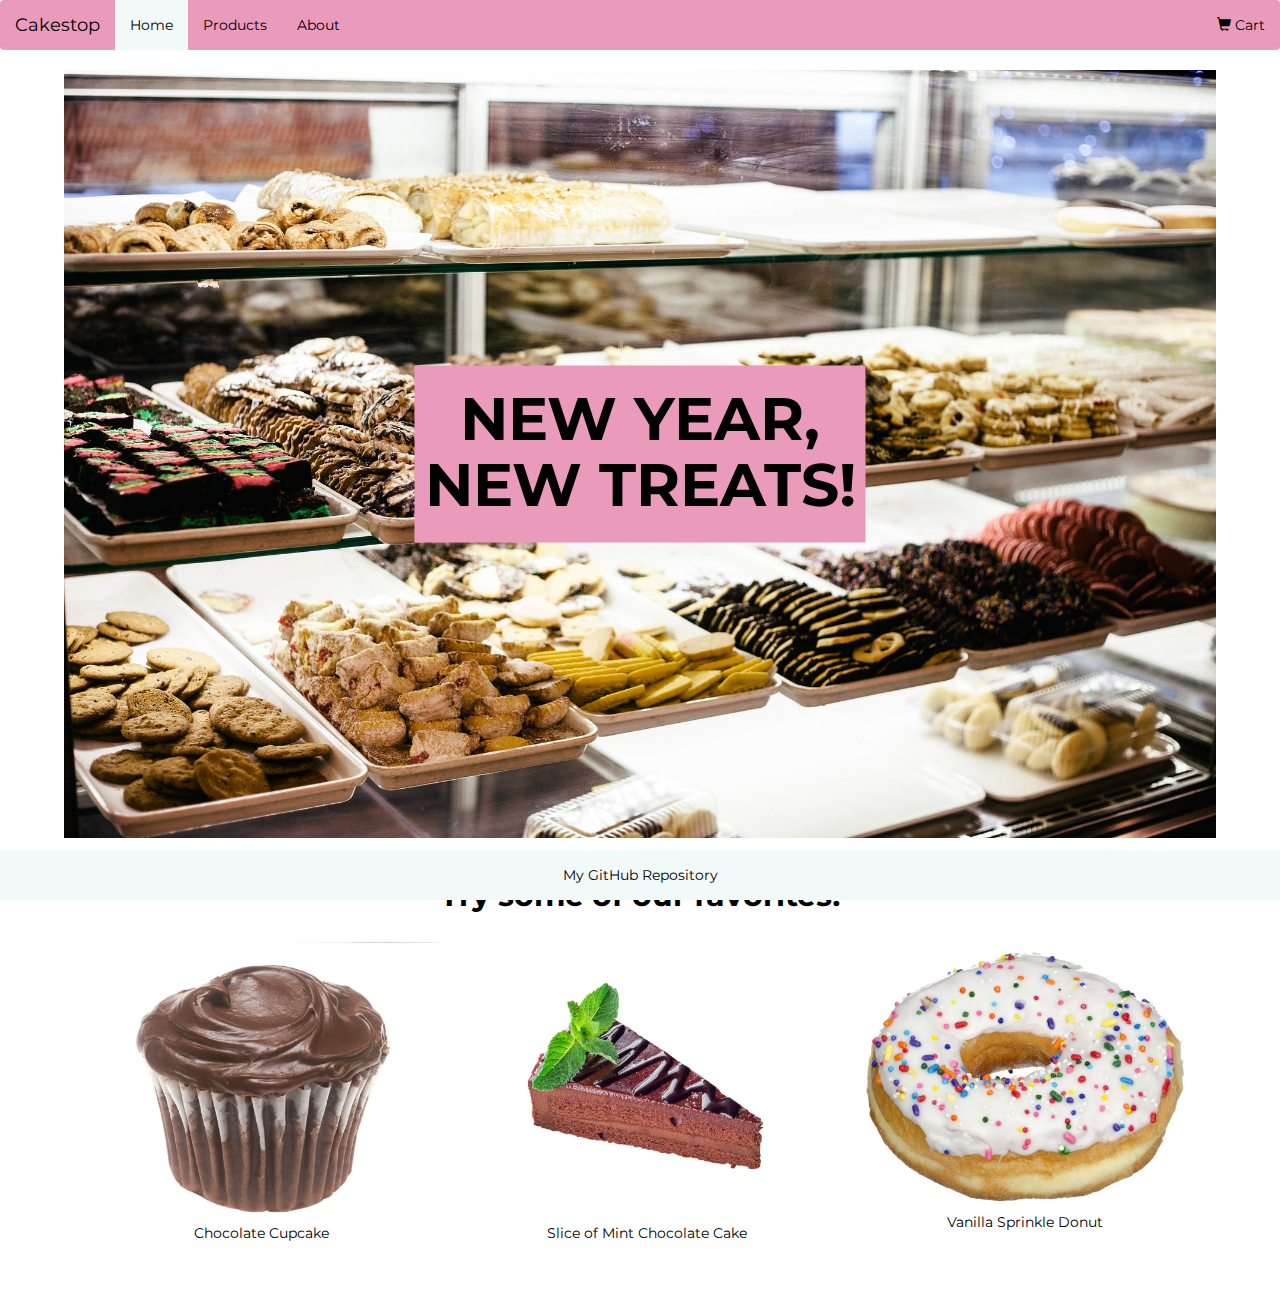
<file: index.html>
<!DOCTYPE html>
<html>
<head>
  <title>Cakestop</title>
  <link href="https://fonts.googleapis.com/css?family=Montserrat&display=swap" rel="stylesheet">
  <link rel="stylesheet" href="https://maxcdn.bootstrapcdn.com/bootstrap/3.4.1/css/bootstrap.min.css">
  <script src="https://ajax.googleapis.com/ajax/libs/jquery/3.4.1/jquery.min.js"></script>
  <script src="https://maxcdn.bootstrapcdn.com/bootstrap/3.4.1/js/bootstrap.min.js"></script>
  <link rel="stylesheet" href="styles.css" />
</head>
<body>

  <nav class="navbar navbar-inverse">
    <div class="container-fluid">
      <div class="navbar-header">
        <a class="navbar-brand" href="index.html">Cakestop</a>
      </div>
      <ul class="nav navbar-nav">
        <li class="active"><a href="index.html">Home</a></li>
        <li><a href="products.html">Products</a></li>
        <li><a href="about.html">About</a></li>
      </ul>
      <ul class="nav navbar-nav navbar-right">
        <li><a href="cart.html"><span class="glyphicon glyphicon-shopping-cart"></span> Cart</a></li>
      </ul>
    </div>
  </nav>

<div class="page">
  <div class="home-image">
    <img src="images/home-15.jpg" alt="" style="width:100%;">
    <div class="centered"><h1>new year, <br>new treats!</h1></div>
  </div>
  <hr>
  <h2 id=home-text>Try some of our favorites!</h2>
  <div class="grid-container">
    <a href="product.html"><div class="grid-item"><img src="images/img-1.jpg"/><p>Chocolate Cupcake</p></div></a>
    <a href="product.html"><div class="grid-item"><img src="images/img-9.jpg"/><p>Slice of Mint Chocolate Cake</p></div></a>
    <a href="product.html"><div class="grid-item"><img src="images/img-10.jpg"/><p>Vanilla Sprinkle Donut</p></div></a>
  </div>
</div>

<footer>
    <a href="https://github.com/elizabethg123/cakestop"> My GitHub Repository</a>
</footer>
</body>
</html>
</file>
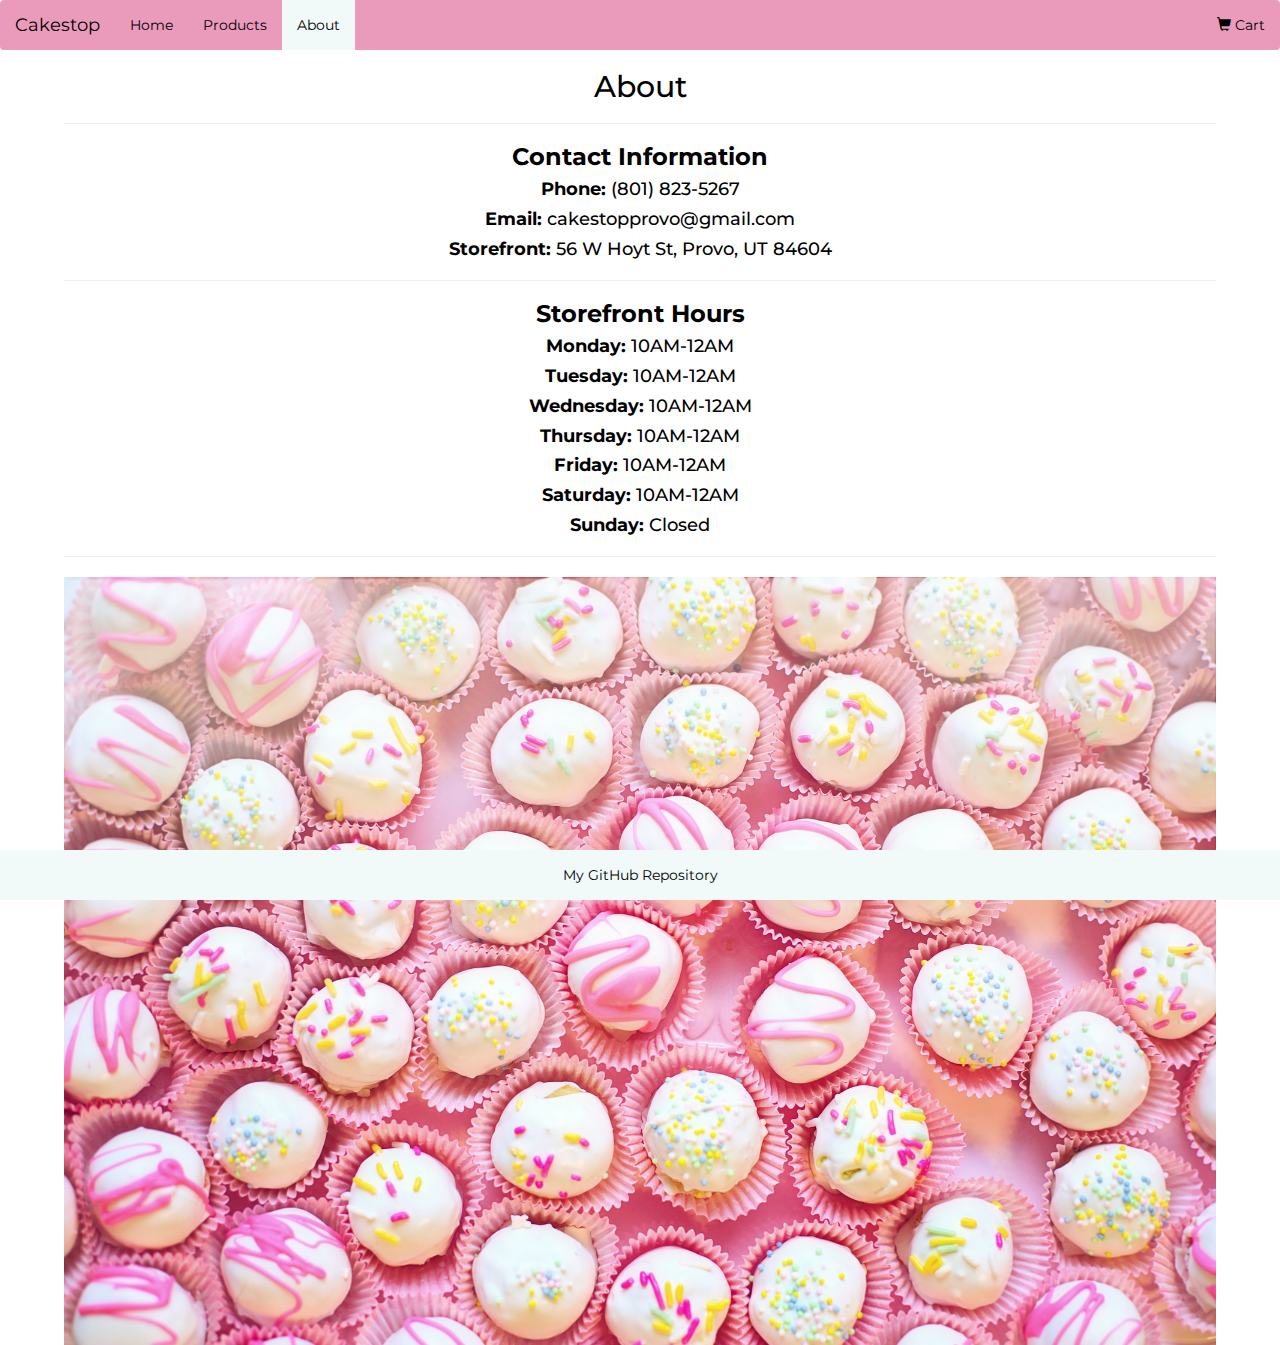
<file: about.html>
<!DOCTYPE html>
<html>
<head>
  <title>Cakestop</title>
  <link href="https://fonts.googleapis.com/css?family=Montserrat&display=swap" rel="stylesheet">
  <link rel="stylesheet" href="https://maxcdn.bootstrapcdn.com/bootstrap/3.4.1/css/bootstrap.min.css">
  <script src="https://ajax.googleapis.com/ajax/libs/jquery/3.4.1/jquery.min.js"></script>
  <script src="https://maxcdn.bootstrapcdn.com/bootstrap/3.4.1/js/bootstrap.min.js"></script>
  <link rel="stylesheet" href="styles.css" />
</head>
<body>

  <nav class="navbar navbar-inverse">
    <div class="container-fluid">
      <div class="navbar-header">
        <a class="navbar-brand" href="index.html">Cakestop</a>
      </div>
      <ul class="nav navbar-nav">
        <li><a href="index.html">Home</a></li>
        <li><a href="products.html">Products</a></li>
        <li class="active"><a href="about.html">About</a></li>
      </ul>
      <ul class="nav navbar-nav navbar-right">
        <li><a href="cart.html"><span class="glyphicon glyphicon-shopping-cart"></span> Cart</a></li>
      </ul>
    </div>
  </nav>

<div class="page">
    <h2>About</h2>
    <hr>
    <h3><strong>Contact Information</strong></h3>
    <h4><strong>Phone:</strong> (801) 823-5267</h4>
    <h4><strong>Email:</strong> cakestopprovo@gmail.com</h4>
    <h4><strong>Storefront:</strong> 56 W Hoyt St, Provo, UT 84604</h4>
    <hr>
    <h3><strong>Storefront Hours</strong></h3>
    <h4><strong>Monday:</strong> 10AM-12AM</h4>
    <h4><strong>Tuesday:</strong> 10AM-12AM</h4>
    <h4><strong>Wednesday:</strong> 10AM-12AM</h4>
    <h4><strong>Thursday:</strong> 10AM-12AM</h4>
    <h4><strong>Friday:</strong> 10AM-12AM</h4>
    <h4><strong>Saturday:</strong> 10AM-12AM</h4>
    <h4><strong>Sunday:</strong> Closed</h4>
    <hr>
    <img src="images/home-14.jpg">
  </div>


<footer>
    <a href="https://github.com/BYU-CS-260-Winter-2020/lab-1-photography-website-elizabethg123"> My GitHub Repository</a>
</footer>
</body>
</html>
</file>
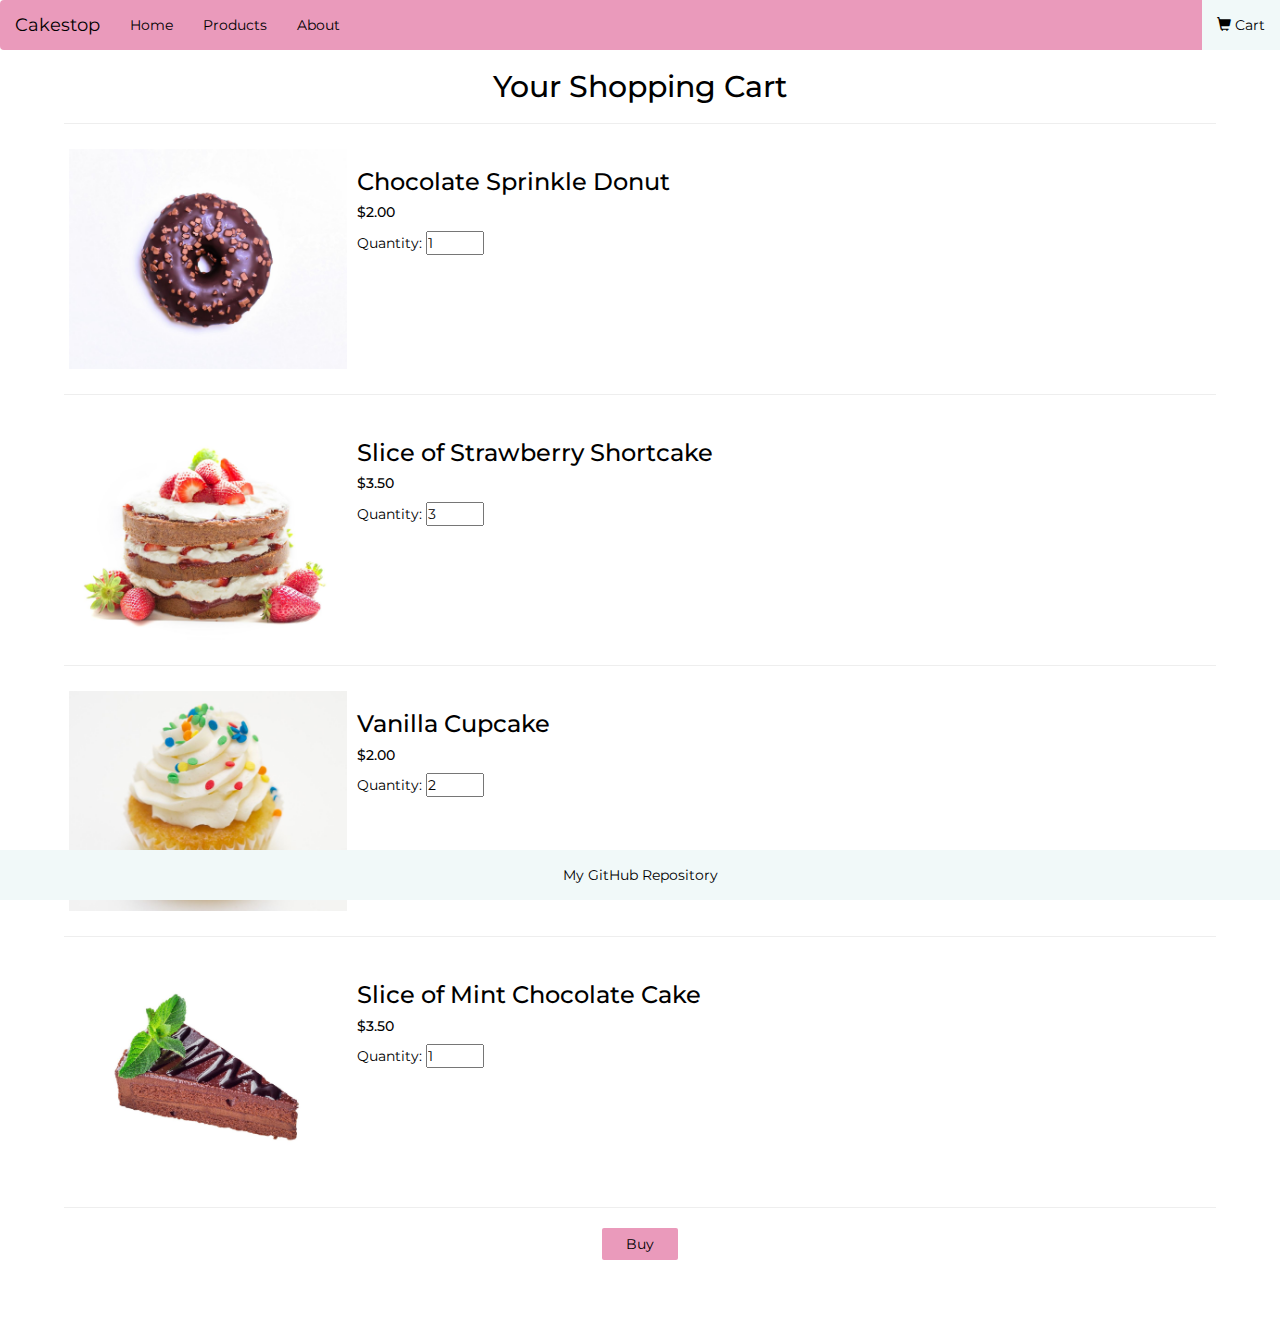
<file: cart.html>
<!DOCTYPE html>
<html>
<head>
  <title>Cakestop</title>
  <link href="https://fonts.googleapis.com/css?family=Montserrat&display=swap" rel="stylesheet">
  <link rel="stylesheet" href="https://maxcdn.bootstrapcdn.com/bootstrap/3.4.1/css/bootstrap.min.css">
  <script src="https://ajax.googleapis.com/ajax/libs/jquery/3.4.1/jquery.min.js"></script>
  <script src="https://maxcdn.bootstrapcdn.com/bootstrap/3.4.1/js/bootstrap.min.js"></script>
  <link rel="stylesheet" href="styles.css" />
</head>
<body>

  <nav class="navbar navbar-inverse">
    <div class="container-fluid">
      <div class="navbar-header">
        <a class="navbar-brand" href="index.html">Cakestop</a>
      </div>
      <ul class="nav navbar-nav">
        <li><a href="index.html">Home</a></li>
        <li><a href="products.html">Products</a></li>
        <li><a href="about.html">About</a></li>
      </ul>
      <ul class="nav navbar-nav navbar-right">
        <li class="active"><a href="cart.html"><span class="glyphicon glyphicon-shopping-cart"></span> Cart</a></li>
      </ul>
    </div>
  </nav>

<div class="page">
  <h2>Your Shopping Cart</h2>
  <hr>
  <a href="product.html"><div class="shopping-cart">
    <div class="cart-image">
      <img src="images/img-5.jpg" class="image" width="100%"/>
    </div>
    <div class="cart-text">
      <h3>Chocolate Sprinkle Donut</h3>
      <h5>$2.00</h5>
      <form action="cart.html">
        Quantity: <input type="text" name="quantity" value="1" maxlength="4" size="4">
      </form>
    </div>
  </div></a>
  <hr>

  <a href="product.html"><div class="shopping-cart">
    <div class="cart-image">
      <img src="images/img-7.jpg" class="image" width="100%"/>
    </div>
    <div class="cart-text">
      <h3>Slice of Strawberry Shortcake</h3>
      <h5>$3.50</h5>
      <form action="cart.html">
        Quantity: <input type="text" name="quantity" value="3" maxlength="4" size="4">
      </form>
    </div>
  </div></a>
  <hr>

  <a href="product.html"><div class="shopping-cart">
    <div class="cart-image">
      <img src="images/img-2.jpg" class="image" width="100%"/>
    </div>
    <div class="cart-text">
      <h3>Vanilla Cupcake</h3>
      <h5>$2.00</h5>
      <form action="cart.html">
        Quantity: <input type="text" name="quantity" value="2" maxlength="4" size="4">
      </form>
    </div>
  </div></a>
  <hr>

  <a href="product.html"><div class="shopping-cart">
    <div class="cart-image">
      <img src="images/img-9.jpg" class="image" width="100%"/>
    </div>
    <div class="cart-text">
      <h3>Slice of Mint Chocolate Cake</h3>
      <h5>$3.50</h5>
      <form action="cart.html">
        Quantity: <input type="text" name="quantity" value="1" maxlength="4" size="4">
      </form>
    </div>
  </div></a>
  <hr>
  <a href="#" class="buy">Buy</a>
  <br><br><br><br>

</div>


<footer>
    <a href="https://github.com/BYU-CS-260-Winter-2020/lab-1-photography-website-elizabethg123"> My GitHub Repository</a>
</footer>
</body>
</html>
</file>
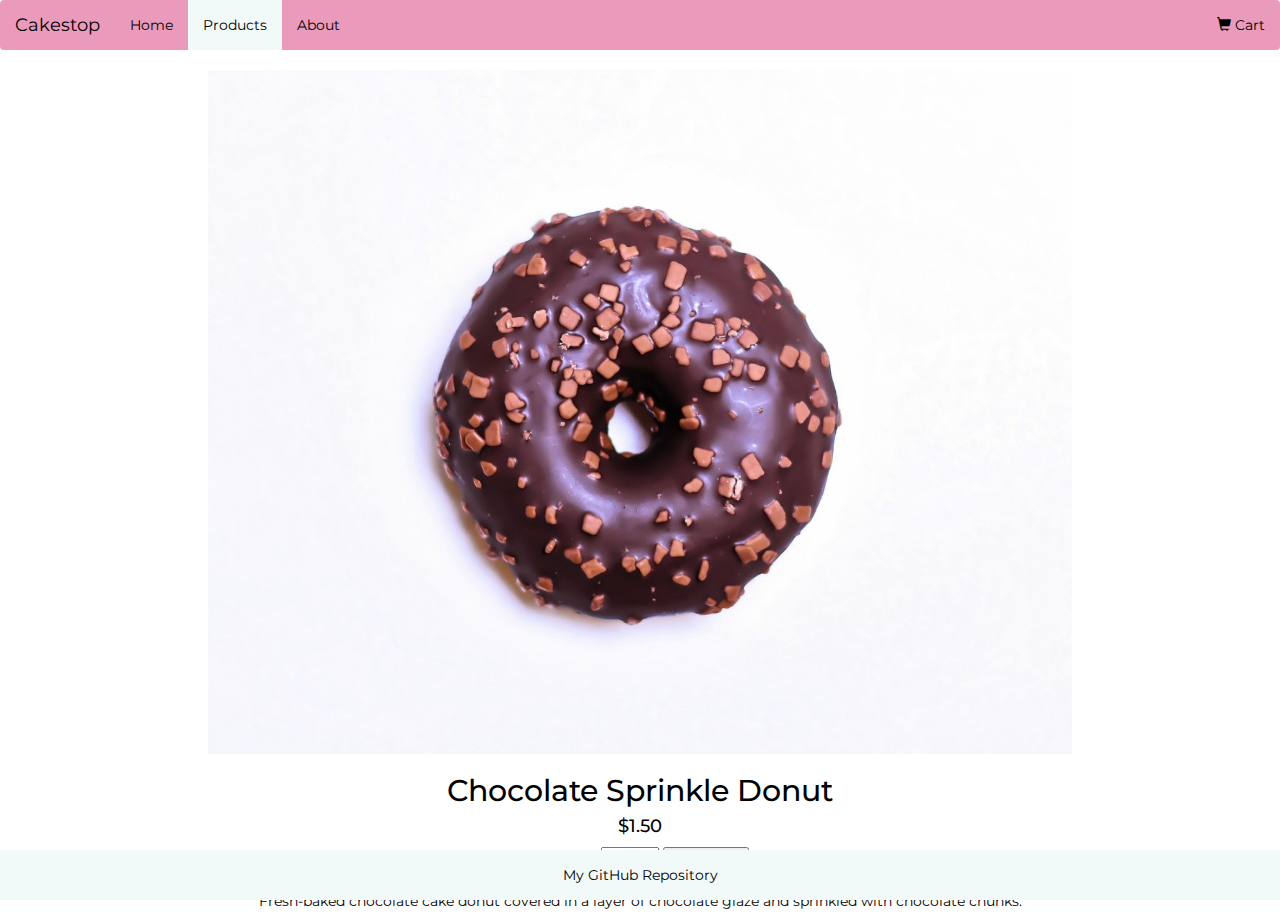
<file: product.html>
<!DOCTYPE html>
<html>
<head>
  <title>Cakestop</title>
  <link href="https://fonts.googleapis.com/css?family=Montserrat&display=swap" rel="stylesheet">
  <link rel="stylesheet" href="https://maxcdn.bootstrapcdn.com/bootstrap/3.4.1/css/bootstrap.min.css">
  <script src="https://ajax.googleapis.com/ajax/libs/jquery/3.4.1/jquery.min.js"></script>
  <script src="https://maxcdn.bootstrapcdn.com/bootstrap/3.4.1/js/bootstrap.min.js"></script>
  <link rel="stylesheet" href="styles.css" />
</head>
<body>

  <nav class="navbar navbar-inverse">
    <div class="container-fluid">
      <div class="navbar-header">
        <a class="navbar-brand" href="index.html">Cakestop</a>
      </div>
      <ul class="nav navbar-nav">
        <li><a href="index.html">Home</a></li>
        <li class="active"><a href="products.html">Products</a></li>
        <li><a href="about.html">About</a></li>
      </ul>
      <ul class="nav navbar-nav navbar-right">
        <li><a href="cart.html"><span class="glyphicon glyphicon-shopping-cart"></span> Cart</a></li>
      </ul>
    </div>
  </nav>

<div class="page">
  <img src="images/img-5.jpg" class="image" width="75%"/>
  <h2>Chocolate Sprinkle Donut</h2>
  <h4>$1.50</h4>
  <form action="cart.html">
    Quantity: <input type="text" name="quantity" value="1" maxlength="4" size="4">
    <input type="submit" value="Add To Cart">
  </form>
  <p><br>Fresh-baked chocolate cake donut covered in a layer of chocolate glaze and sprinkled with chocolate chunks.</p>

<footer>
    <a href="https://github.com/elizabethg123/cakestop"> My GitHub Repository</a>
</footer>
</body>
</html>
</file>
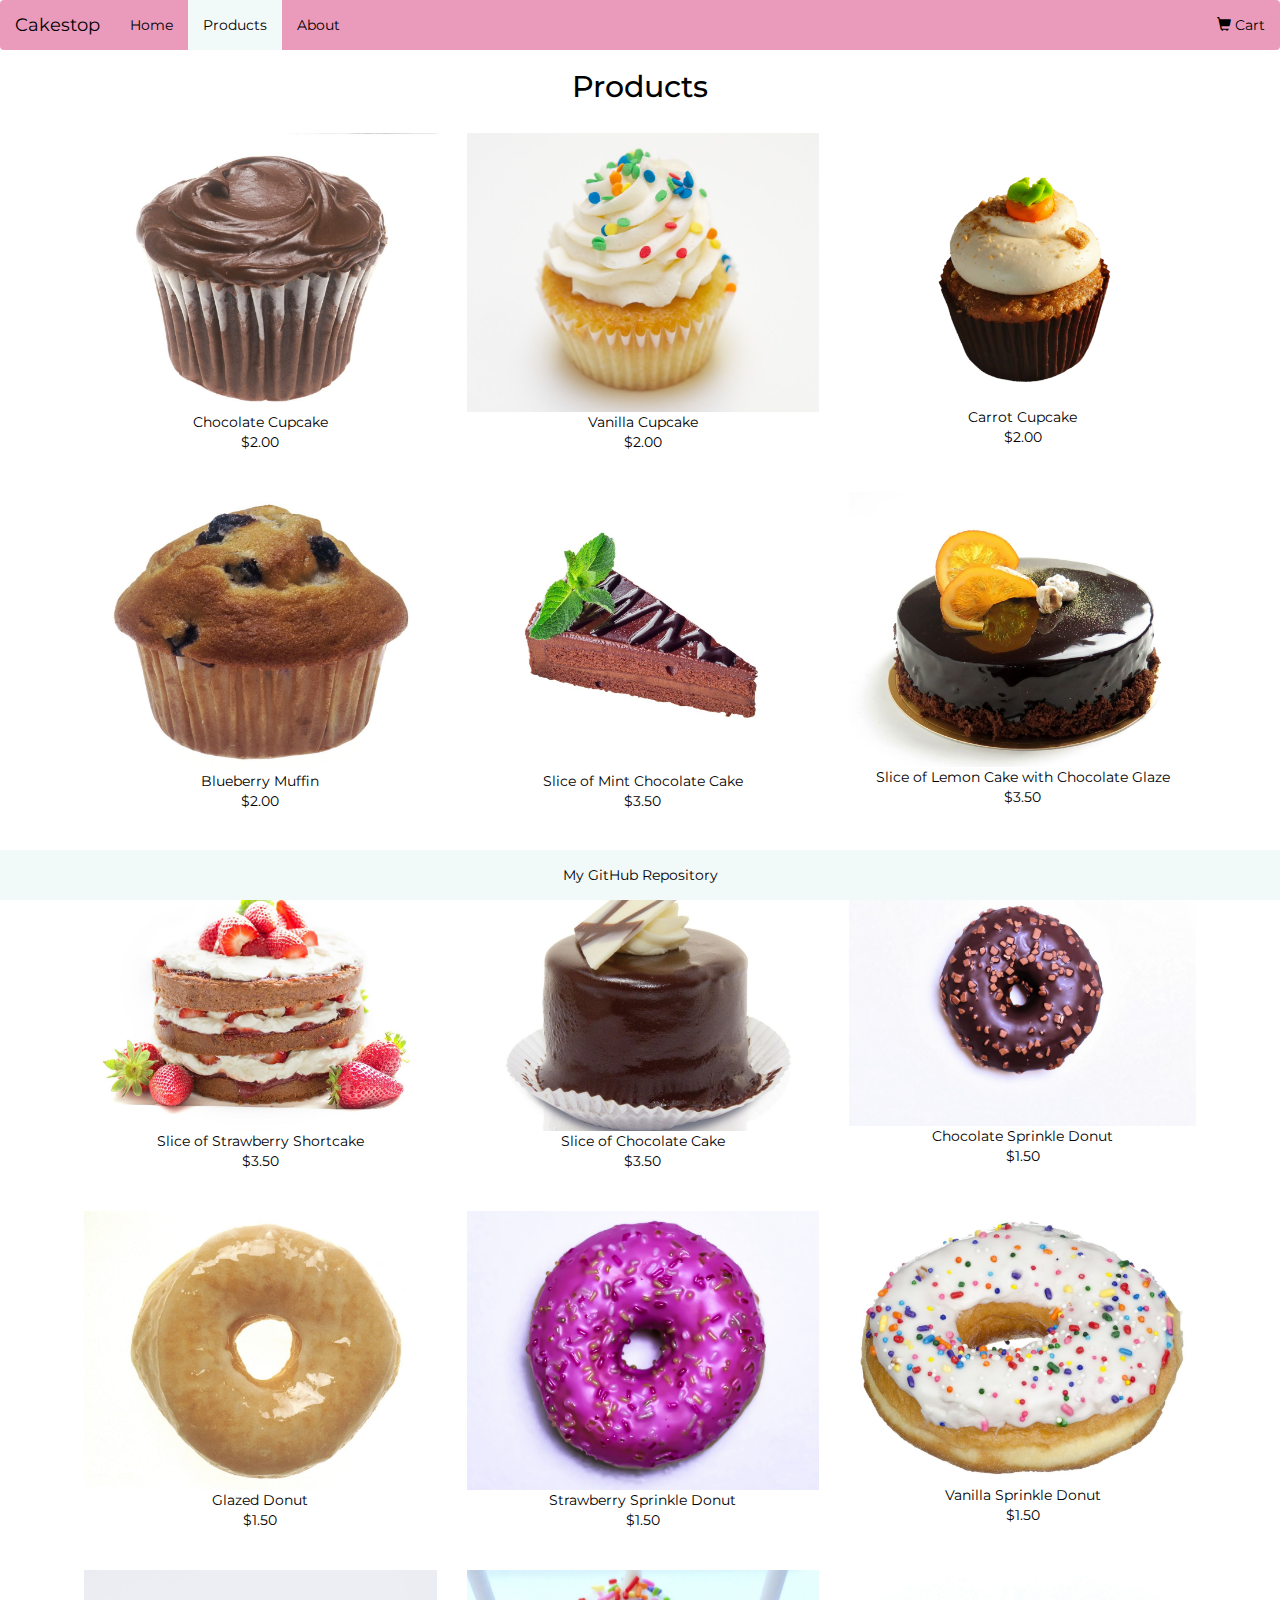
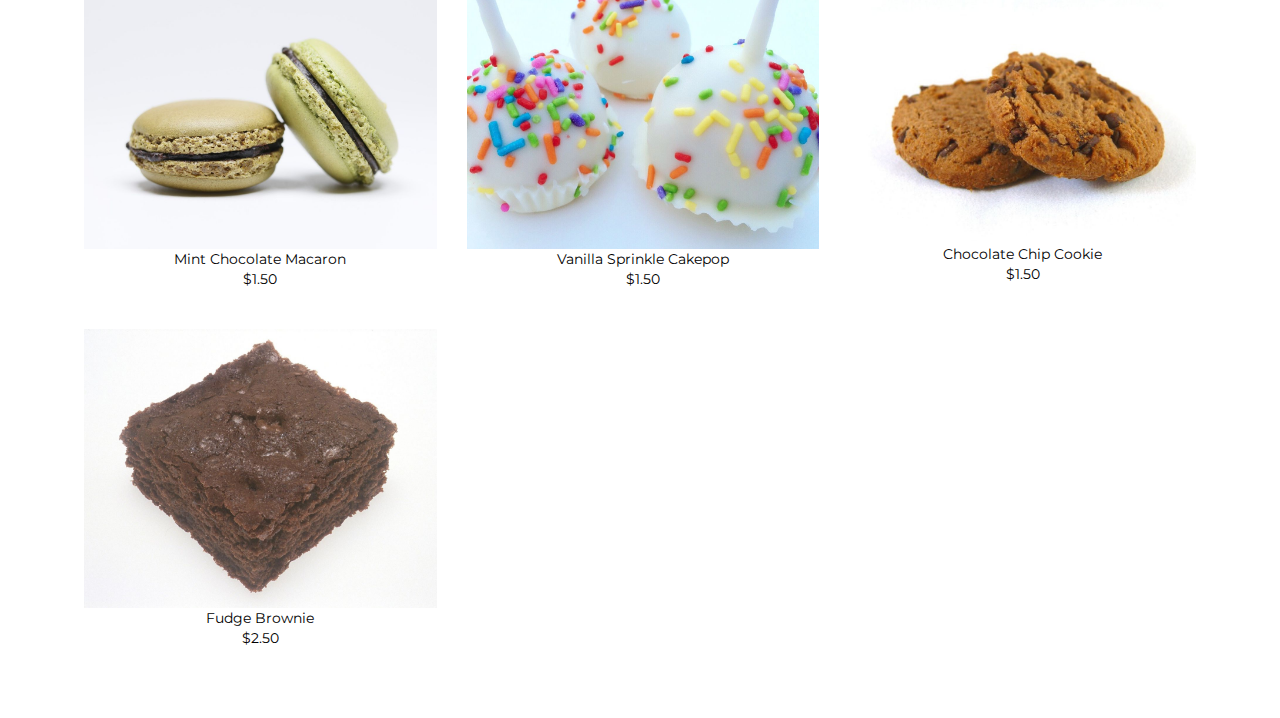
<file: products.html>
<!DOCTYPE html>
<html>
<head>
  <title>Cakestop</title>
  <link href="https://fonts.googleapis.com/css?family=Montserrat&display=swap" rel="stylesheet">
  <link rel="stylesheet" href="https://maxcdn.bootstrapcdn.com/bootstrap/3.4.1/css/bootstrap.min.css">
  <script src="https://ajax.googleapis.com/ajax/libs/jquery/3.4.1/jquery.min.js"></script>
  <script src="https://maxcdn.bootstrapcdn.com/bootstrap/3.4.1/js/bootstrap.min.js"></script>
  <link rel="stylesheet" href="styles.css" />
</head>
<body>

  <nav class="navbar navbar-inverse">
    <div class="container-fluid">
      <div class="navbar-header">
        <a class="navbar-brand" href="index.html">Cakestop</a>
      </div>
      <ul class="nav navbar-nav">
        <li><a href="index.html">Home</a></li>
        <li class="active"><a href="products.html">Products</a></li>
        <li><a href="about.html">About</a></li>
      </ul>
      <ul class="nav navbar-nav navbar-right">
        <li><a href="cart.html"><span class="glyphicon glyphicon-shopping-cart"></span> Cart</a></li>
      </ul>
    </div>
  </nav>


<div class="page">
  <h2>Products</h2>
  <div class="grid-container">
    <a href="product.html"><div class="grid-item"><img src="images/img-1.jpg"/><p>Chocolate Cupcake<br/>$2.00</p></div></a>
    <a href="product.html"><div class="grid-item"><img src="images/img-2.jpg"/><p>Vanilla Cupcake<br/>$2.00</p></div></a>
    <a href="product.html"><div class="grid-item"><img src="images/img-4.png"/><p>Carrot Cupcake<br/>$2.00</p></div></a>
    <a href="product.html"><div class="grid-item"><img src="images/img-3.jpg"/><p>Blueberry Muffin<br/>$2.00</p></div></a>

    <a href="product.html"><div class="grid-item"><img src="images/img-9.jpg"/><p>Slice of Mint Chocolate Cake<br/>$3.50</p></div></a>
    <a href="product.html"><div class="grid-item"><img src="images/img-6.jpg"/><p>Slice of Lemon Cake with Chocolate Glaze<br/>$3.50</p></div></a>
    <a href="product.html"><div class="grid-item"><img src="images/img-7.jpg"/><p>Slice of Strawberry Shortcake<br/>$3.50</p></div></a>
    <a href="product.html"><div class="grid-item"><img src="images/img-14.jpg"/><p>Slice of Chocolate Cake<br/>$3.50</p></div></a>

    <a href="product.html"><div class="grid-item"><img src="images/img-5.jpg"/><p>Chocolate Sprinkle Donut <br/>$1.50</p></div></a>
    <a href="product.html"><div class="grid-item"><img src="images/img-17.jpg"/><p>Glazed Donut <br/>$1.50</p></div></a>
    <a href="product.html"><div class="grid-item"><img src="images/img-13.jpg"/><p>Strawberry Sprinkle Donut <br/>$1.50</p></div></a>
    <a href="product.html"><div class="grid-item"><img src="images/img-10.jpg"/><p>Vanilla Sprinkle Donut <br/>$1.50</p></div></a>

    <a href="product.html"><div class="grid-item"><img src="images/img-15.jpg"/><p>Mint Chocolate Macaron <br/>$1.50</p></div></a>
    <a href="product.html"><div class="grid-item"><img src="images/img-8.jpg"/><p>Vanilla Sprinkle Cakepop <br/>$1.50</p></div></a>
    <a href="product.html"><div class="grid-item"><img src="images/img-12.jpg"/><p>Chocolate Chip Cookie <br/>$1.50</p></div></a>
    <a href="product.html"><div class="grid-item"><img src="images/img-11.jpg"/><p>Fudge Brownie <br/>$2.50</p></div></a>
  </div>
</div>

<footer>
    <a href="https://github.com/elizabethg123/cakestop"> My GitHub Repository</a>
</footer>
</body>
</html>
</file>
<file: styles.css>
/* Website formatting */
* {
  font-family: 'Montserrat', sans-serif;
  color: black;
  margin: 0;
  padding: 0;
  box-sizing: border-box;
}

.page {
  width: 90%;
  margin: auto;
  text-align: center;
}


/* Navbar */
.navbar {
  background: #ea9abb;
  border: none;
}

.active a {
  background: #f1f9f9 !important;
}

a {
  color: black !important;
  text-decoration: none;
}


/* Footer */
footer{
  position: fixed;
  margin-bottom: 0px;
  bottom: 0px;
  left: 0px;
  right: 0px;
  height: 50px;
  background: #f1f9f9;
  display: flex;
  align-items: center;
  justify-content: center;
}


/* Home */
.home-image {
  position: relative;
}

.centered {
  position: absolute;
  top: 50%;
  left: 50%;
  color: black;
  background-color: #ea9abb;
  transform: translate(-50%, -50%);
  text-align: center;
  text-transform: uppercase;
  padding: 10px;
  padding-top: 0px;
  padding-bottom: 15px;
}

.centered h1 {
  font-weight: bold;
  font-size: 6rem;
}

#home-text{
  font-weight: bold;
  text-align: center;
}


/* Products */
.grid-container {
  display: grid;
  grid-template-columns: auto auto auto;
  padding: 10px;
  grid-column-gap: 10px;
  grid-row-gap: 10px;
  width: 100%;
  margin-bottom: 40px;
}

.grid-item {
  text-align: center;
  padding: 10px;
  max-width: 100%;
}

img{
  max-width: 100%;
}


/* Shopping Cart */
.shopping-cart{
  display: flex;
  margin-bottom: 10px;
  text-align: left;
}

.cart-image {
  flex: 25%;
  padding: 5px;
}

.cart-text {
  flex: 75%;
  padding: 5px;
  text-align: left:
}

.buy {
	background-color:#ea9abb;
	border-radius:2px;
	display:inline-block;
	cursor:pointer;
	padding:6px 24px;
	text-decoration:none;
}
</file>
